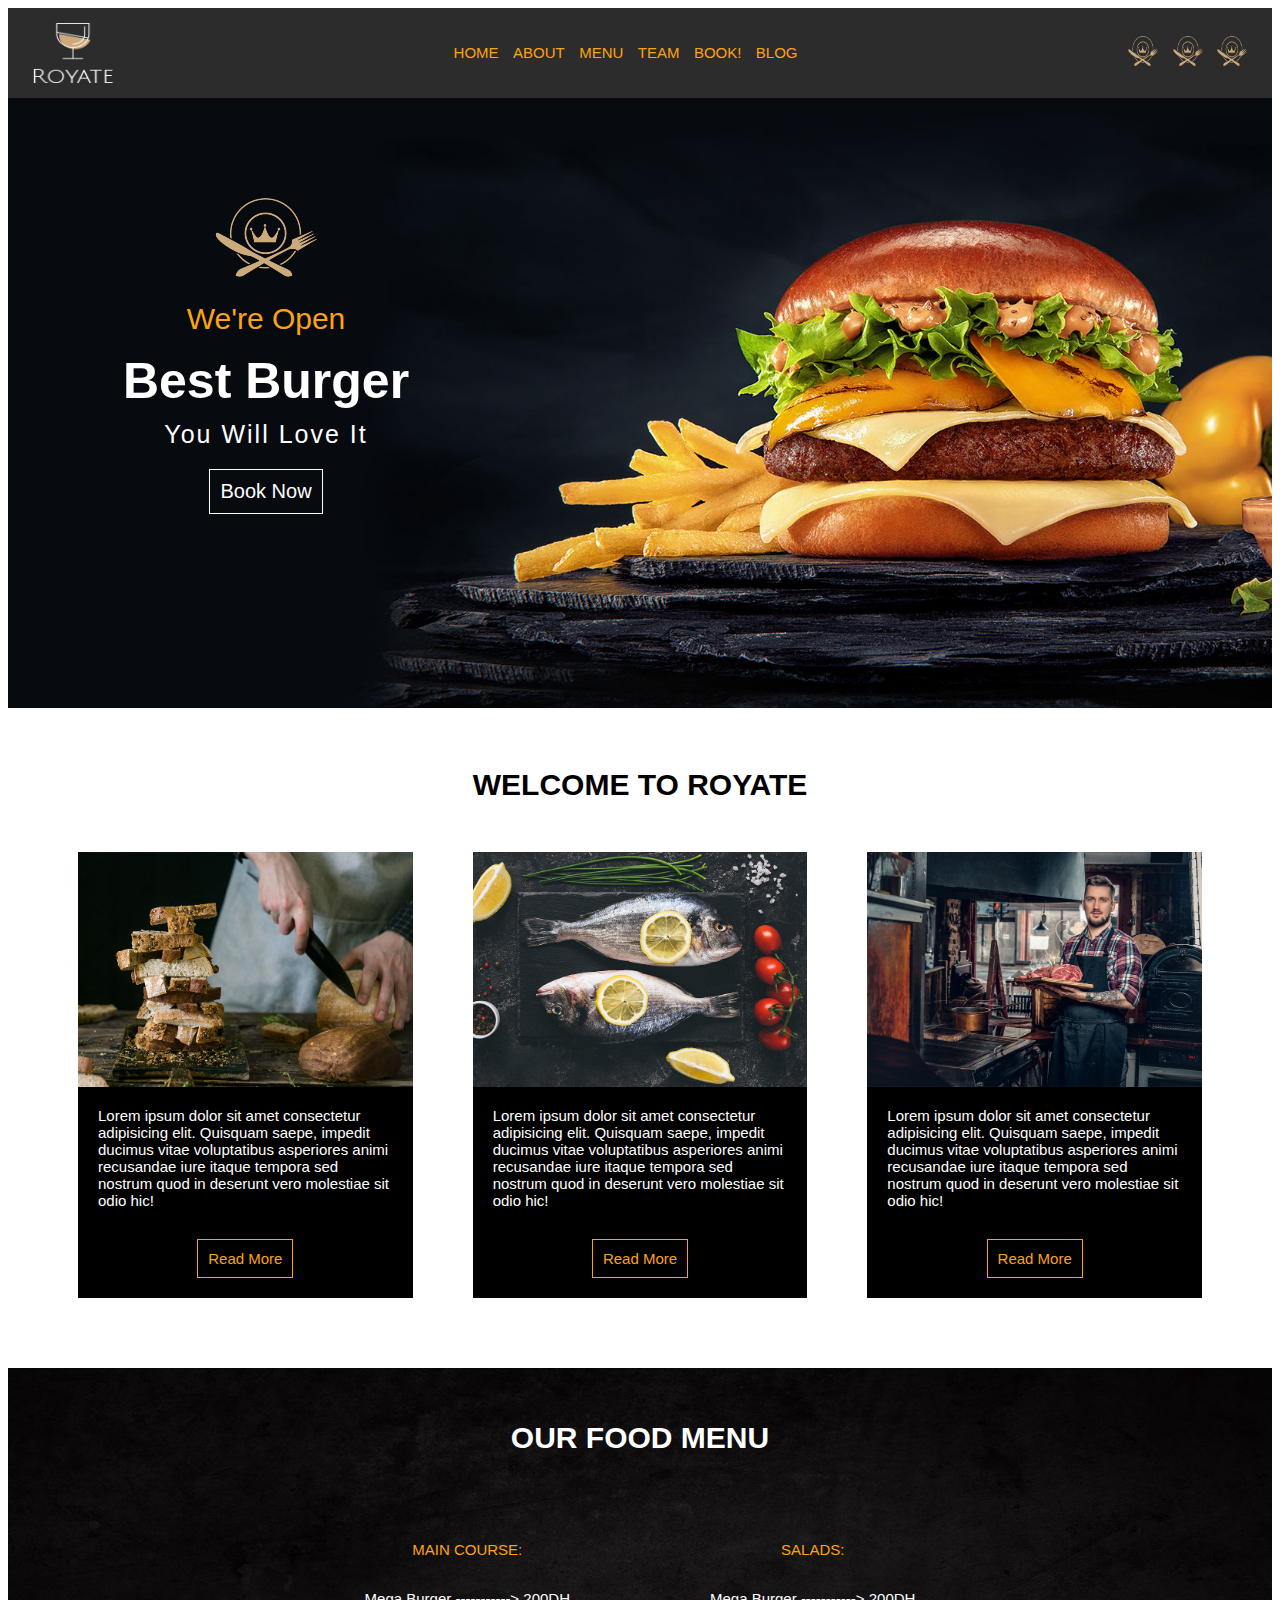
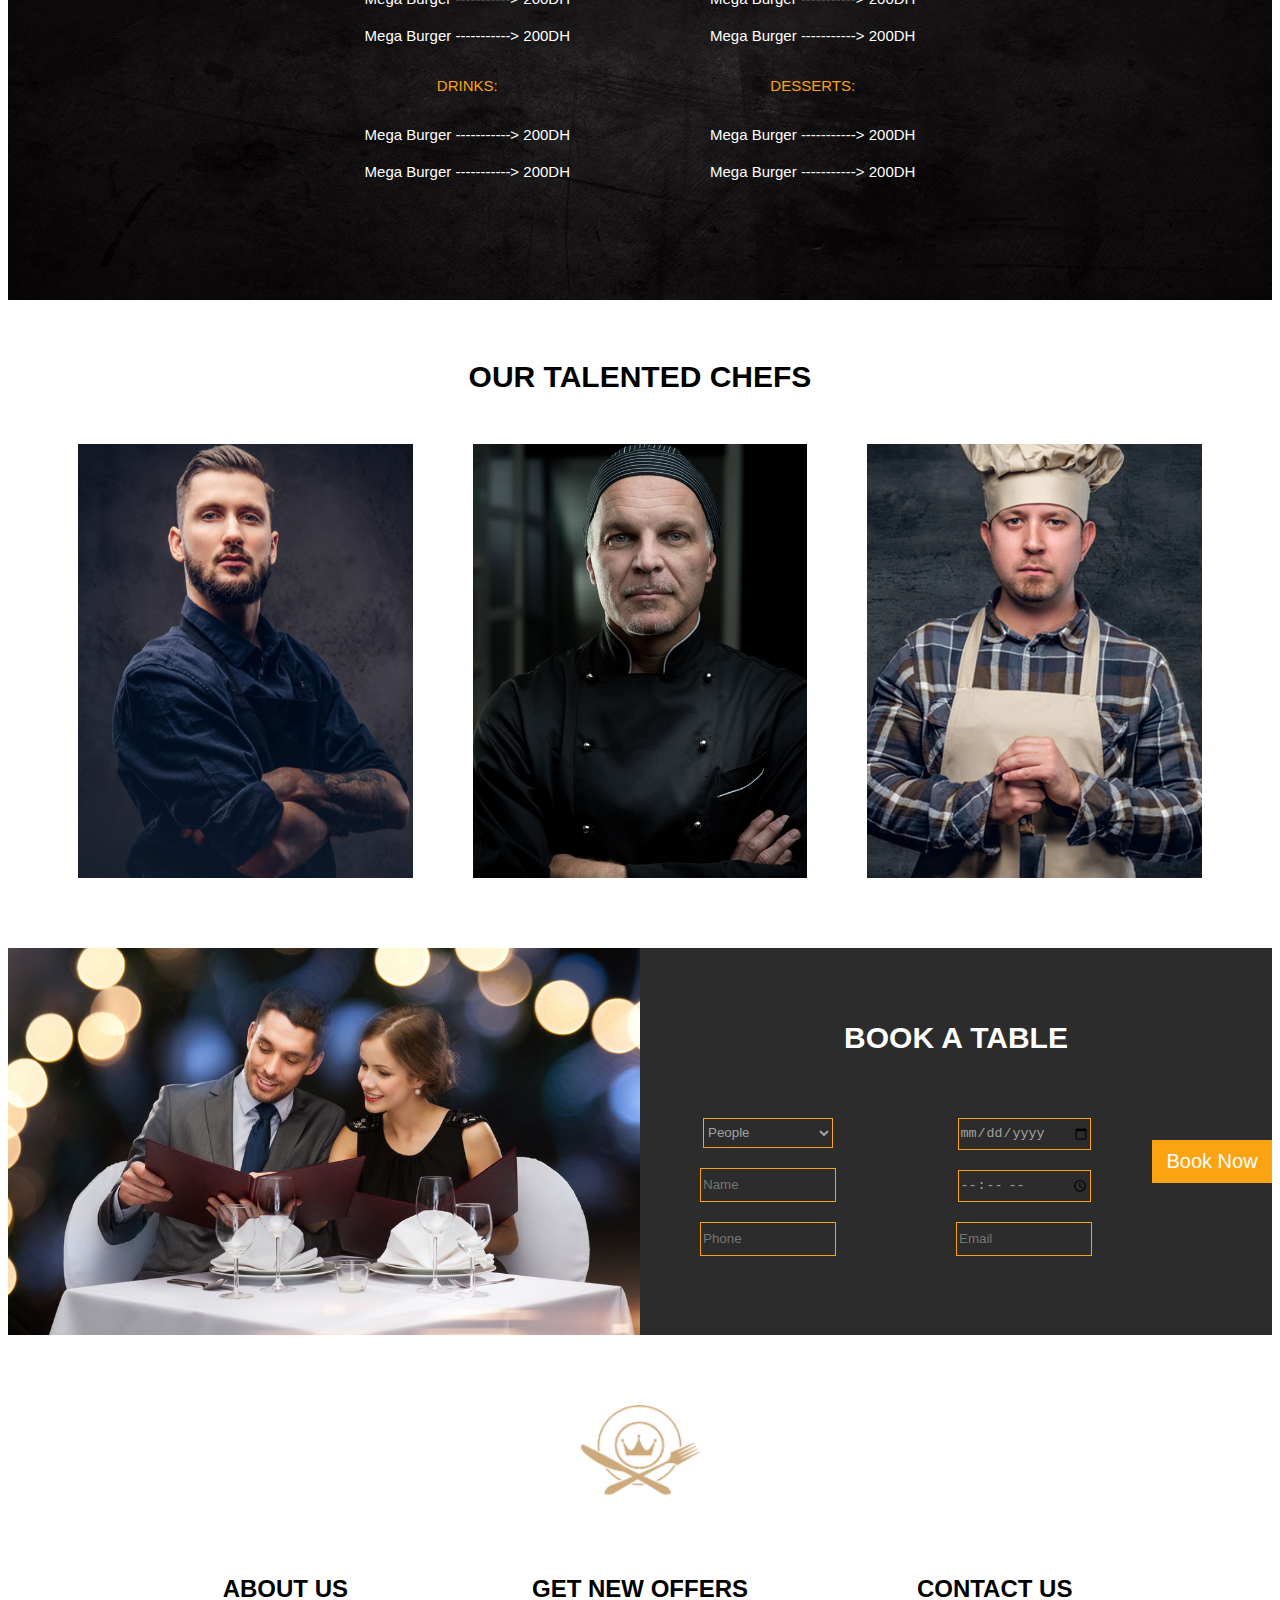
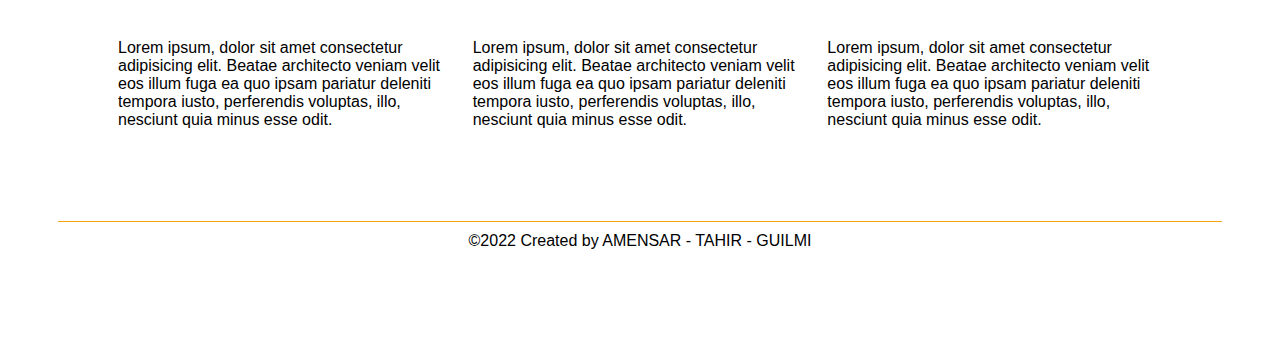
<file: Front End/index.html>
<!DOCTYPE html>
<html lang="en">

<head>
    <meta charset="UTF-8">
    <meta http-equiv="X-UA-Compatible" content="IE=edge">
    <meta name="viewport" content="width=device-width, initial-scale=1.0">

    <link rel="stylesheet" type="text/css"
        href="https://cdnjs.cloudflare.com/ajax/libs/font-awesome/6.0.0/css/all.min.css">
    <link rel="stylesheet" href="app.css">
    <title>Restaurant</title>
</head>

<body>
    <section class="section1">
        <nav class="navBar">
            <img class="logo" src="media/logo.png" alt="">
            <div class="navOptions">
                <a href="#home" class="option">HOME</a>
                <a href="#about" class="option">ABOUT</a>
                <a href="#menu" class="option">MENU</a>
                <a href="#team" class="option">TEAM</a>
                <a href="#book" class="option">BOOK!</a>
                <a href="#blog" class="option">BLOG</a>
            </div>
            <div class="side-buttons">
                <img class="butt" src="media/crown-symbol.png" alt="">
                <img class="butt" src="media/crown-symbol.png" alt="">
                <img class="butt" src="media/crown-symbol.png" alt="">
            </div>
        </nav>

        <div class="funnel">
            <img src="media/crown-symbol.png" alt="" class="png">
            <h2 class="h2">We're Open</h2>
            <h1 class="h1">Best Burger</h1>
            <h3 class="h3">You Will Love It</h3>
            <a href="#book" class="order" >Book Now</a>

        </div>
    </section>

    <section class="section2">
        <h1 class="slogan" id="blog">WELCOME TO ROYATE</h1>
        <div class="cards">
            <div class="card">
                <img src="media/post-thumb-1.jpg" alt="" class="img1">
                <p class="description">Lorem ipsum dolor sit amet consectetur adipisicing elit. Quisquam saepe, impedit
                    ducimus vitae voluptatibus asperiores animi recusandae iure itaque tempora sed nostrum quod in
                    deserunt vero molestiae sit odio hic!</p>
                <a href="#/" class="read-more">Read More</a>

            </div>
            <div class="card">
                <img src="media/post-thumb-2.jpg" alt="" class="img1">
                <p class="description">Lorem ipsum dolor sit amet consectetur adipisicing elit. Quisquam saepe, impedit
                    ducimus vitae voluptatibus asperiores animi recusandae iure itaque tempora sed nostrum quod in
                    deserunt vero molestiae sit odio hic!</p>
                <a href="#/" class="read-more">Read More</a>

            </div>
            <div class="card">
                <img src="media/post-thumb-3.jpg" alt="" class="img1">
                <p class="description">Lorem ipsum dolor sit amet consectetur adipisicing elit. Quisquam saepe, impedit
                    ducimus vitae voluptatibus asperiores animi recusandae iure itaque tempora sed nostrum quod in
                    deserunt vero molestiae sit odio hic!</p>
                <a href="#/" class="read-more">Read More</a>

            </div>
        </div>
    </section>

    <scetion class="section3">
        <h1 class="h1" >OUR FOOD MENU</h1>
        <div class="menu" id="menu">
            <div class="col">

                <h2 class="menu-type">MAIN COURSE:</h2>
                <div class="text">
                    <p class="p1">Mega Burger -----------> 200DH</p>
                    <p class="p1">Mega Burger -----------> 200DH</p>
                </div>

                <h2 class="menu-type">DRINKS:</h2>
                <div class="text">
                    <p class="p1">Mega Burger -----------> 200DH</p>
                    <p class="p1">Mega Burger -----------> 200DH</p>
                </div>

            </div>
            <div class="col">
                <h2 class="menu-type">SALADS:</h2>
                <div class="text">
                    <p class="p1">Mega Burger -----------> 200DH</p>
                    <p class="p1">Mega Burger -----------> 200DH</p>
                </div>

                <h2 class="menu-type">DESSERTS:</h2>
                <div class="text">
                    <p class="p1">Mega Burger -----------> 200DH</p>
                    <p class="p1">Mega Burger -----------> 200DH</p>
                </div>

            </div>
        </div>
    </scetion>


    <section class="section4" id="team">
        <h1 class="slogan">OUR TALENTED CHEFS</h1>
        <div class="cards">
            <div class="card">
                <img src="media/our-chef-1.jpg" alt="" class="img1">

            </div>
            <div class="card">
                <img src="media/our-chef-2.jpg" alt="" class="img1">


            </div>
            <div class="card">
                <img src="media/our-chef-3.jpg" alt="" class="img1">


            </div>
        </div>
    </section>

    <section class="section5">
        <img src="media/book-a-table.jpg" alt="" class="booking-img">
        <div class="booking" id="book">
            <p class="h1">BOOK A TABLE</p>
            <div class="booking-infos">

                <form action="index1.php" class="form" method="POST">
                    <div class="col">
                        <select name="people" id="People" class="fields" placeholder="People">
                            <option value="0">People</option>
                            <option value="1">1</option>
                            <option value="2">2</option>
                            <option value="3">4</option>
                            <option value="4">4</option>
                        </select>
                
                        <input type="text" id="name" name="name" placeholder="Name" class="fields">
                        <input type="number" id="phone" name="phone" placeholder="Phone" class="fields">
                    </div>
                    <div class="col">
                        <input type="date" id="date" name="date" placeholder="Date" class="fields">
                        <input type="time" id="time" name="time" placeholder="Time" class="fields">
                        <input type="email" id="email" name="email" placeholder="Email" class="fields">
                        
                    </div>
                    <div>
                        <input type="submit" value="Book Now" class="book-btn"
                        >
                    </div>
                </form>
                </div>
            

        </div>
    </section>


    <footer class="footer" id="about">
        <img src="media/crown-symbol.png" alt="" class="logo">
        <section class="container">
            <div class="div">
                <h2 class="title">ABOUT US</h2>
                <p class="text">Lorem ipsum, dolor sit amet consectetur adipisicing elit. Beatae architecto veniam velit
                    eos illum fuga ea quo ipsam pariatur deleniti tempora iusto, perferendis voluptas, illo, nesciunt
                    quia minus esse odit.</p>
            </div>

            <div class="div">
                <h2 class="title">GET NEW OFFERS</h2>
                <p class="text">Lorem ipsum, dolor sit amet consectetur adipisicing elit. Beatae architecto veniam velit
                    eos illum fuga ea quo ipsam pariatur deleniti tempora iusto, perferendis voluptas, illo, nesciunt
                    quia minus esse odit.</p>
            </div>

            <div class="div">
                <h2 class="title">CONTACT US</h2>
                <p class="text">Lorem ipsum, dolor sit amet consectetur adipisicing elit. Beatae architecto veniam velit
                    eos illum fuga ea quo ipsam pariatur deleniti tempora iusto, perferendis voluptas, illo, nesciunt
                    quia minus esse odit.</p>
            </div>

        </section>
        <p class="rights">©2022 Created by AMENSAR - TAHIR - GUILMI</p>
    </footer>
</body>

</html>
</file>
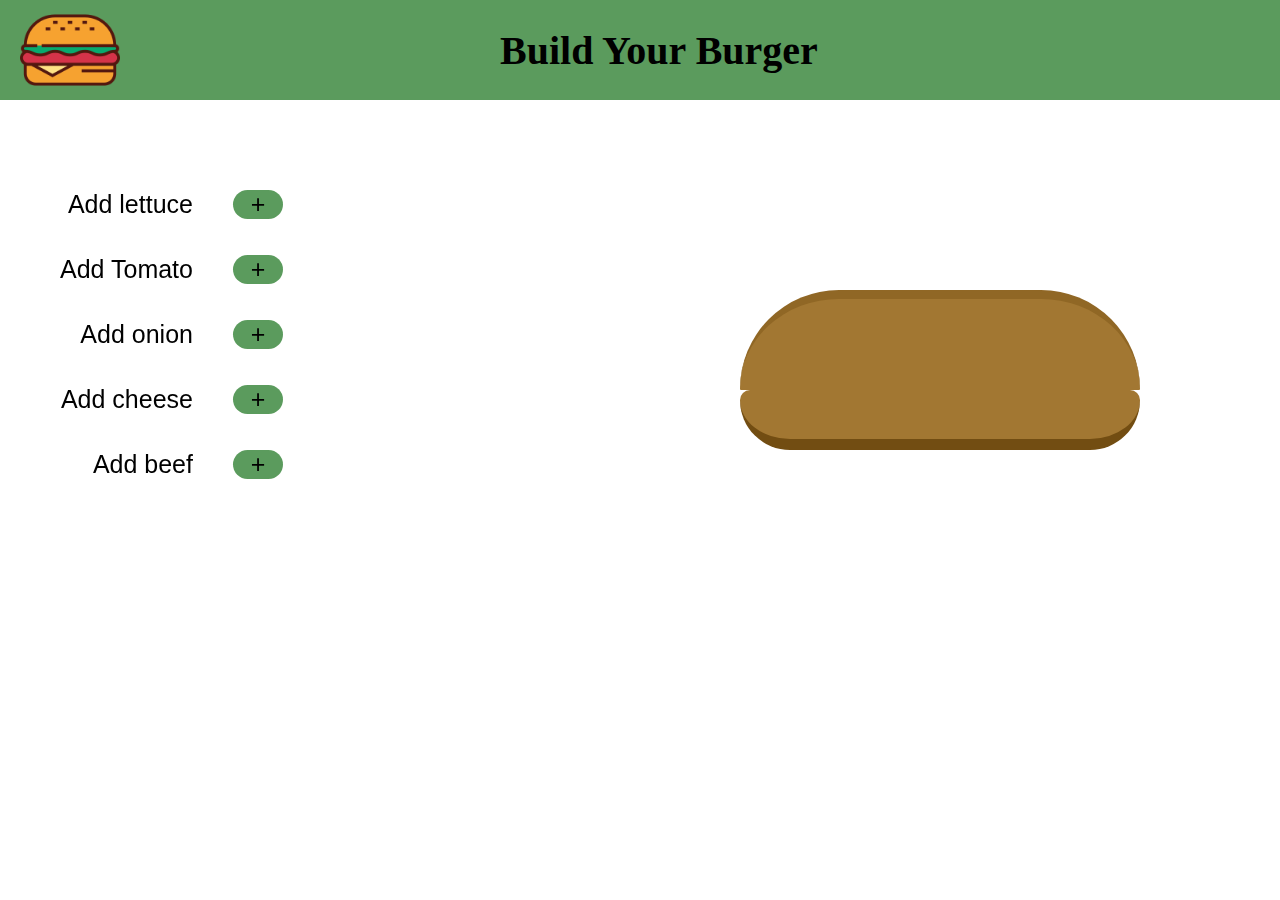
<file: BurgerBuilder/CustomBurger.html>
<!doctype html>
<html>
<head>
<meta charset="UTF-8">
<link rel="stylesheet" href="Style.css">
<title> Build your burger</title>
<body>
    <div class="headerdiv">
        <img class="imagetitle" src="Title.png">
        <h1>Build Your Burger</h1>
    </div>
    <section id="section1">
        <div id="burger">
            <div id="top-bread"> </div>
            <div id="insideburger"></div>
            <div id="bottom-bread"> </div>
        </div>
    </section>
    <div id="section2">
        <div class="menu">
            <ul>
                <li><span>Add lettuce</span> <button class="Button "onclick="AddElement('lettuce')"> + </button></li><br><br>
                <li><span>Add Tomato</span> <button class="Button "onclick="AddElement('tomato')">+</button></li><br><br>
                <li><span>Add onion</span> <button class="Button "onclick="AddElement('onion')">+</button></li><br><br>
                <li><span>Add cheese</span> <button class="Button "onclick="AddElement('cheese')">+</button></li><br><br>
                <li><span>Add beef</span> <button class="Button "onclick="AddElement('beef')">+</button></li><br><br>
                </ul>

        </div>
    </div>
    <script src="script.js"></script>
</body>
</html>
</file>
<file: Front End/app.css>
body {
  font-family: "Roboto", sans-serif;
}

.section1 {
  background-image: url("media/slideshow-9.jpg");
  background-size: cover;
  height: 700px;
  display: flex;
  flex-direction: column;
  justify-content: flex-start;
}

.navBar {
  background-color: rgb(44, 44, 44);
  display: flex;
  flex-direction: row;
  justify-content: space-between;
  align-items: center;
  padding: 15px;
}

.logo {
  width: 80px;
  height: 60px;
  padding-left: 10px;
  padding-right: 10px;
}

.option {
  padding: 5px;
  font-family: "Nunito Sans", sans-serif;
  font-size: 15px;
  color: #fca311;
  text-decoration: none;
}

.butt {
  width: 30px;
  height: 30px;
  padding-right: 10px;
}

/* -------------------------------------*/

.funnel {
  padding: 100px;
  padding-right: 0px;
  width: 25%;
  display: flex;
  flex-direction: column;
  align-items: center;
  justify-content: center;
  font-size: 0px;
}

.h2 {
  color: #fca311;
  font-size: 30px;
  font-weight: 200;
  padding: 0px;
}

.h1 {
  margin-top: 0px;
  padding: 0px;
  color: white;
  font-size: 60px;
  font-weight: 900;
  line-height: 40px;
}

.h3 {
  padding: 0px;
  margin-top: 0px;
  color: white;
  font-size: 25px;
  font-weight: 100;
  letter-spacing: 2px;
  line-height: 0px;
}

.order {
  margin: 10px;
  color: white;
  border: white 0.5px solid;
  font-size: 20px;
  font-weight: 100;
  padding: 10px;
  text-decoration: none;
}

.order:hover {
  background-color: rgb(174, 147, 115);
  font-weight: 300;
  transition: all 0.5s;
}

/* -------------------------------------*/

.section2,
.section4 {
  display: flex;
  flex-direction: column;
  align-items: center;
  margin: 40px;
}

.slogan {
  font-size: 30px;
  font-weight: 900;
}

.cards {
  display: flex;
  flex-direction: row;
  justify-content: space-around;
}

.card {
  display: flex;
  flex-direction: column;
  align-items: center;
  justify-content: center;
  margin: 30px;
  background-color: black;
}

.img1 {
  display: flex;
  width: 100%;
  height: 700%;
}

.description {
  margin: 20px;
  color: white;
  font-size: 15px;
}

.read-more {
  margin: 10px;
  margin-bottom: 20px;
  color: #fca311;
  border: #fca311 0.5px solid;
  font-size: 15px;
  font-weight: 100;
  padding: 10px;
  text-decoration: none;
}

.read-more:hover {
  background-color: rgb(174, 147, 115);
  color: #fca311;
  font-weight: 300;
  transition: all 0.5s;
}

/* -------------------------------------*/

.section3 {
  background-image: url("media/our-menu-bg-3.jpg");
  background-size: cover;
  height: 700px;
  display: flex;
  flex-direction: column;
  justify-content: flex-start;
  align-items: center;
  padding: 50px;
  height: fit-content;
}

.section3 .h1 {
  font-size: 30px;
  font-weight: 900;
}

.menu {
  display: flex;
  flex-direction: row;
  align-content: center;
  justify-content: center;
}

.col {
  padding: 50px;
}

.menu-type {
  color: #fca311;
  font-size: 15px;
  font-weight: 400;
}

.p1 {
  margin: 20px;
  color: white;
  font-size: 15px;
  font-weight: 200;
}

/* -------------------------------------*/
.section5 {
  background-color: rgb(44, 44, 44);
  height: fit-content;
  display: flex;
  flex-direction: row;
}

.booking {
  display: flex;
  flex-direction: column;
  align-items: center;
  justify-content: center;
  width: 50%;
}

.booking .h1 {
  margin-top: 50px;
  font-size: 30px;
  font-weight: 900;
  /* margin-left: 30%; */
  margin-bottom: 0px;
}

.booking-infos {
  display: flex;
  flex-direction: column;
  align-items: center;
  justify-content: center;
  width: 50%;
}

.book-btn {
  margin-bottom: 50px;
  width: 120px;
  background-color: #fca311;
  color: white;
  font-size: 20px;
  font-weight: 300;
  padding: 10px;
  text-align: center;
  text-decoration: none;
  cursor: pointer;
  border: none;
}

.book-btn:hover {
  background-color: rgb(174, 147, 115);
  transition: all 0.5s;
}

.form {
  display: flex;
  flex-direction: row;
  align-items: center;
  justify-content: center;
}

.col {
  display: flex;
  flex-direction: column;
  align-items: center;
  justify-content: center;
}

.booking-img {
  width: 50%;
}

.fields {
  width: 130px;
  height: 30px;
  background-color: rgb(44, 44, 44);
  color: rgb(162, 162, 162);
  border: #fca311 0.5px solid;
  font-weight: 130;
  margin: 10px;
}

/* -------------------------------------*/

.footer {
  min-height: 500px;
  height: fit-content;
  display: flex;
  flex-direction: column;
  justify-content: center;
  align-items: center;
  padding: 50px;
}

.container {
  padding: 50px;
  display: flex;
  flex-direction: row;
  justify-content: center;
  align-items: center;
}

.footer .logo {
  padding-top: 20px;
  width: 120px;
  height: 90px;
}

.div {
  display: flex;
  flex-direction: column;
  justify-content: center;
  align-items: center;
  padding: 10px;
}

.rights {
  width: 100%;
  text-align: center;
  padding-top: 10px;
  padding-bottom: 20px;
  border-top: #fca311 1px solid;
}

@media (max-width: 1800px) {
  .section1 .h1 {
    font-size: 50px;
    font-weight: 700;
  }
}

@media (max-width: 1200px) {
  .menu {
    display: flex;
    flex-direction: column;
    align-content: center;
    justify-content: center;
  }

  .funnel {
    width: 100%;
    padding: 0px;
    margin-top: 100px;
    transition: all 1s;
  }

  .booking {
    width: 100%;
  }

  .booking-img {
    display: none;
  }

  .container {
    display: flex;
    flex-direction: column;
    justify-content: center;
    align-items: center;
  }

  .div {
    border-bottom: #fca311 1px solid;
  }

  .div:last-child {
    border-bottom: 0px;
  }
}

@media (max-width: 750px) {
  .butt {
    display: none;
  }

  .navBar {
    justify-content: center;
    transition: all 1s;
  }

  .cards {
    display: flex;
    flex-direction: column;
    justify-content: center;
    align-items: center;
  }
}
.status {
  margin-top: -3em;
  font-weight: 100;
  font-size: 0.9rem;
  color: #ffcd7d;
  text-align: center;
}
</file>
<file: BurgerBuilder/Style.css>
*{
    margin: 0;
    padding: 0;
    box-sizing: border-box;
}
#section1{
    width:50%;
    display: flex;
    justify-content: flex-end;
    justify-items: center;
    margin-left:500px;
    margin-top:190px;

}
#section2{
    display: flex;
    justify-content: flex-start;
    margin-top:-260px;
    margin-left: 60px;
    position: fixed;
    
}
#burger {
    width: 400px;
    
    
    }
#top-bread {
    height: 100px;
    border-radius: 900px 900px 10px 10px;
    background-color: #A27732;
    border-top: 9px solid #906725;
    }
#lettuce {
    border-radius: 8px;
    background-color: #80D041;
    height: 8px;
    border-bottom: 3px solid #0F6D12;
}
#tomato {
    border-radius: 14px;
    background-color: #F13233;
    height: 20px;
    border-bottom: 5px solid #940C0E;
    }
#onion {
    border-radius: 8px;
    background-color: #B95381;
    height: 13px;
    border-bottom: 4px solid #7E1846;
    }
#cheese {
    background-color: #E8EA02;
    border-radius: 10px;
    height: 15px;
    border-bottom: 5px solid #EAB902;
    }
#beef {
    border-radius: 15px;
    background-color: #603102;
    height: 30px;
    border-bottom: 16px solid #402408;
    }
#bottom-bread {
    background-color: #A27732;
    border-radius: 10px 10px 50px 50px;
    height: 60px;
    border-bottom: 11px solid #724D12;
    }
.imagetitle{
    width:100px;
    height:100px;
    margin-left: 20px;

}
.headerdiv{
    background-color: #0f6d12ae;
    display:flex;
}
h1{
    display: block;
    width:400px;
    margin:auto;
    font-size: 40px;
    font-family: Georgia, 'Times New Roman', Times, serif;
    
}
section{
    display:flex;
}
.menu{
    position: fixed;
    
}
.menu ul{
    list-style: none;
}
.menu ul li{
    font-size: 25px;
    font-family:'Segoe UI', Tahoma, Geneva, Verdana, sans-serif;
    display: flex;
    justify-content: flex-end;
}
.menu ul li button{
    margin-left:40px;
    width:50px;
    font-size: 25px;
    background-color: #0f6d12ae;
    border: none;
    border-radius: 15px;
}
.menu ul li button:hover{
    background-color: #eab8029d;
    cursor: pointer;
}
@media (width<600px){
    body{
        display:block;
    }
}
</file>
